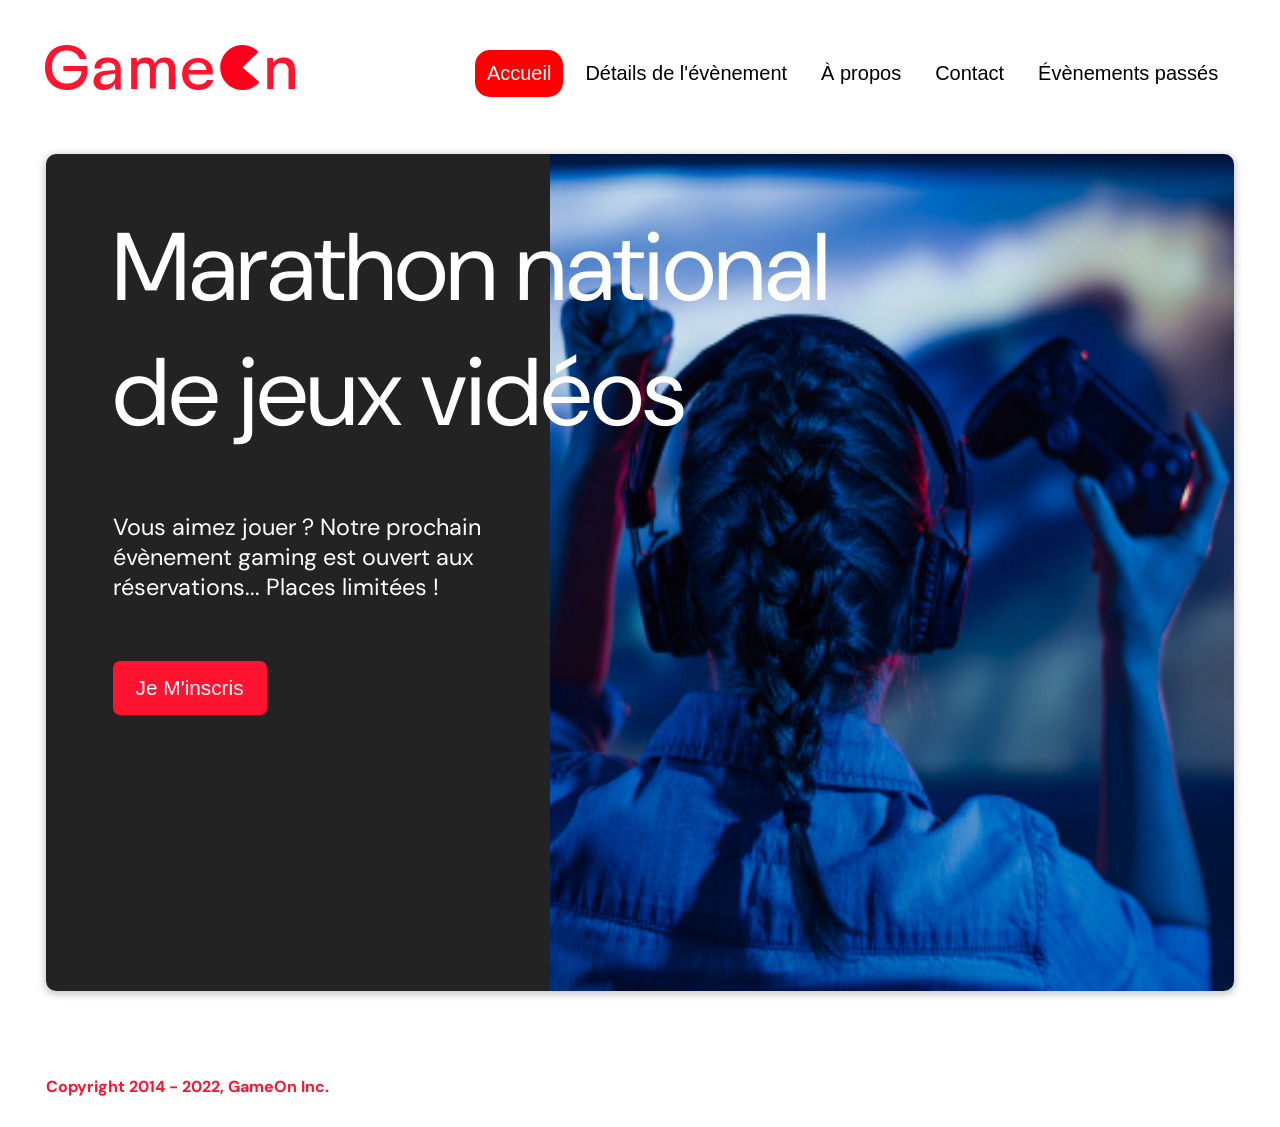
<file: index.html>
<!DOCTYPE html>
<html lang="en">
  <head>
    <meta charset="utf-8" />
    <title>Reservation</title>
    <meta name="viewport" content="width=device-width,initial-scale=1" />
    <link rel="stylesheet" href="assets/css/modal.css" />
    <link rel="stylesheet" href="https://cdnjs.cloudflare.com/ajax/libs/font-awesome/4.7.0/css/font-awesome.min.css">
    <link
      href="https://fonts.googleapis.com/css?family=DM+Sans"
      rel="stylesheet"
    />
  </head>
  <body>
    <div class="topnav" id="myTopnav">
      <div class="header-logo">
      <img alt="logo" src="assets/img/Logo.png" width="auto" height="auto" />
    </div>
    <div class="main-navbar">
      
      <a href="#" class="active"><span>Accueil</span></a>
      <a href="#"><span>Détails de l'évènement</span></a>
      <a href="#"><span>À propos</span></a>
      <a href="#"><span>Contact</span></a>
      <a href="#"><span>Évènements passés</span></a>
      <a href="javascript:void(0);" class="icon" onclick="editNav()">
        <i class="fa fa-bars"></i>
      </a>
    </div>
    </div>
  </div>
    <main>
      <div class="hero-section">
        <div class="hero-content">
          <h1 class="hero-headline">
            Marathon national<br>
            de jeux vidéos
          </h1>
          <p class="hero-text">
            Vous aimez jouer ? Notre prochain évènement gaming est ouvert
            aux réservations... Places limitées !
          </p>
          <button class="btn-signup modal-btn">
            je m'inscris
          </button>
        </div>
        <div class="hero-img">
          <img src="assets/img/bg_img.jpg" alt="img" />
        </div>
        <button class="btn-signup modal-btn">
          je m'inscris
        </button>
      </div>

      <div class="bground">
        <div class="content">
          <span class="close btn-close"></span>
          <div class="modal-body">
            <form
              id="signup"
              name="reserve"
              action="index.html"
              method="get"
            >
              <div
                class="formData">
                <label for="first">Prénom</label><br>
                <input
                  class="text-control"
                  type="text"
                  id="first"
                  name="first"
                /><br>
              </div>
              <div
                class="formData">
                <label for="last">Nom</label><br>
                <input
                  class="text-control"
                  type="text"
                  id="last"
                  name="last"
                /><br>
              </div>
              <div
                class="formData">
                <label for="email">E-mail</label><br>
                <input
                  class="text-control"
                  type="email"
                  id="email"
                  name="email"
                /><br>
              </div>
              <div
                class="formData">
                <label for="birthdate">Date de naissance</label><br>
                <input
                  class="text-control"
                  type="date"
                  id="birthdate"
                  name="birthdate"
                /><br>
              </div>
              <div
                class="formData">
                <label for="quantity">À combien de tournois GameOn avez-vous déjà participé ?</label><br>
                <input type="number" class="text-control" id="quantity" name="quantity" min="0" max="99">
              </div>
              <p class="text-label">A quel tournoi souhaitez-vous participer cette année ?</p>
              <div
                class="formData">
                <input
                  class="checkbox-input"
                  type="radio"
                  id="location1"
                  name="location"
                  value="New York"
                />
                <label class="checkbox-label" for="location1">
                  <span class="checkbox-icon"></span>
                  New York</label
                >
                <input
                  class="checkbox-input"
                  type="radio"
                  id="location2"
                  name="location"
                  value="San Francisco"
                />
                <label class="checkbox-label" for="location2">
                  <span class="checkbox-icon"></span>
                  San Francisco</label
                >
                <input
                  class="checkbox-input"
                  type="radio"
                  id="location3"
                  name="location"
                  value="Seattle"
                />
                <label class="checkbox-label" for="location3">
                  <span class="checkbox-icon"></span>
                  Seattle</label
                >
                <input
                  class="checkbox-input"
                  type="radio"
                  id="location4"
                  name="location"
                  value="Chicago"
                />
                <label class="checkbox-label" for="location4">
                  <span class="checkbox-icon"></span>
                  Chicago</label
                >
                <input
                  class="checkbox-input"
                  type="radio"
                  id="location5"
                  name="location"
                  value="Boston"
                />
                <label class="checkbox-label" for="location5">
                  <span class="checkbox-icon"></span>
                  Boston</label
                >
                <input
                  class="checkbox-input"
                  type="radio"
                  id="location6"
                  name="location"
                  value="Portland"
                />
                <label class="checkbox-label" for="location6">
                  <span class="checkbox-icon"></span>
                  Portland</label
                >
              </div>

              <div
                class="formData">
                <input
                  class="checkbox-input"
                  type="checkbox"
                  id="checkbox1"
                  name="cgu"
                />
                <label class="checkbox2-label" for="checkbox1">
                  <span class="checkbox-icon"></span>
                  J'ai lu et accepté les conditions d'utilisation.
                </label>
                <br>
                <input class="checkbox-input" type="checkbox" id="checkbox2" name="notif" />
                <label class="checkbox2-label" for="checkbox2">
                  <span class="checkbox-icon"></span>
                  Je souhaite être prévenu des prochains évènements.
                </label>
                <br>
              </div>
              <input
                class="btn-submit"
                type="submit"
                class="button"
                value="C'est parti"
              />
            </form>
            <div id="confirmation" class="hidden">
              <p class="confirm-msg">Merci pour votre inscription</p>
              <button class="btn-close btn-signup">Fermer</button>
            </div>
          </div>
        </div>
      </div>
    </main>
    <footer>
      <p class="copyrights">
        Copyright 2014 - 2022, GameOn Inc.
      </p>
    </footer>
    <script src="assets/js/modal.js"></script>
    <script src="assets/js/validateForm.js"></script>
  </body>
</html>
</file>
<file: assets/css/modal.css>
:root {
	--font-default: "DM Sans", Arial, Helvetica, sans-serif;
	--font-slab: var(--font-default);
	--modal-duration: 0.8s;
}
* {
	box-sizing: border-box;
	margin: 0;
	padding: 0;
}
/* Landing Page */

body {
	margin: 0;
	display: flex;
	flex-direction: column;
	font-family: var(--font-default);
	font-size: 18px;
	max-width: 1300px;
	margin: 0 auto;
}

p {
	margin-bottom: 0;
	padding: 0.5vw;
}

img {
	padding-right: 1rem;
}

.topnav {
	overflow: hidden;
	margin: 3.5%;
}
.header-logo {
	float: left;
}
.main-navbar {
	float: right;
}
.topnav a {
	float: left;
	display: block;
	color: #000000;
	text-align: center;
	padding: 12px 12px;
	margin: 5px;
	text-decoration: none;
	font-size: 20px;
	font-family: Roboto, sans-serif;
}
.hidden * {
	display: none;
}
.hidden .btn-signup,
.hidden .btn-submit {
	display: none;
}
.topnav a:hover {
	background-color: #ff0000;
	color: #ffffff;
	border-radius: 15px;
}

.topnav a.active {
	background-color: #ff0000;
	color: #ffffff;
	border-radius: 15px;
}

.topnav .icon {
	display: none;
}

@media screen and (max-width: 768px) {
	.topnav a {
		display: none;
	}
	.topnav a.icon {
		float: right;
		display: block;
	}
}

@media screen and (max-width: 768px) {
	.topnav.responsive {
		position: relative;
	}
	.topnav.responsive .icon {
		position: absolute;
		right: 0;
		top: 0;
	}
	.topnav.responsive a {
		float: none;
		display: block;
		text-align: left;
	}
}

@media screen and (max-width: 540px) {
	.topnav a {
		display: none;
	}
	.topnav a.icon {
		float: right;
		display: block;
		margin-top: -15px;
	}
}

main {
	font-size: 130%;
	font-weight: bolder;
	color: black;
	padding-top: 0.5vw;
	padding-left: 2vw;
	padding-right: 2vw;
	margin: 1px 20px 15px;
	border-radius: 2rem;
	text-align: justify;
}

.modal-btn {
	font-size: 145%;
	background: #fe142f;
	display: flex;
	margin: auto;
	padding: 2em;
	color: #fff;
	padding: 0.75rem 2.5rem;
	border-radius: 1rem;
	cursor: pointer;
}

.modal-btn:hover {
	background: #3876ac;
}

.footer {
	margin: 20px;
	padding: 10px;
	font-family: var(--font-slab);
}

/* Modal form */

.button {
	background: #fe142f;
	margin-top: 0.5em;
	padding: 1em;
	color: #fff;
	border-radius: 15px;
	cursor: pointer;
	font-size: 16px;
}

.button:hover {
	background: #3876ac;
}

.smFont {
	font-size: 16px;
}

.bground {
	display: none;
	position: fixed;
	z-index: 1;
	left: 0;
	top: 0;
	height: 100%;
	width: 100%;
	overflow: auto;
	background-color: rgba(26, 39, 156, 0.4);
}

.content {
	margin: 5% auto;
	width: 100%;
	max-width: 500px;
	animation-name: modalopen;
	animation-duration: var(--modal-duration);
	background: #232323;
	border-radius: 10px;
	overflow: hidden;
	position: relative;
	color: #fff;
	padding-top: 10px;
}

.modal-body {
	padding: 15px 8%;
	margin: 15px auto;
	min-height: 600px;
}

label {
	font-family: var(--font-default);
	font-size: 17px;
	font-weight: normal;
	display: inline-block;
	margin-bottom: 11px;
	margin-top: 11px;
}
input {
	padding: 8px;
	border: 0.8px solid #ccc;
	outline: none;
}
.text-control {
	margin: 0;
	padding: 8px;
	width: 100%;
	border-radius: 8px;
	font-size: 20px;
	height: 48px;
}
.formData[data-error]::after {
	content: attr(data-error);
	font-size: 0.75em;
	color: #e54858;
	display: block;
	margin-top: 7px;
	margin-bottom: 7px;
	text-align: left;
	opacity: 0;
}
.formData[data-error-visible="true"]::after {
	opacity: 1;
}
.formData[data-error-visible="true"] .text-control {
	border: 2px solid #e54858;
}
/* 
input[data-error]::after {
    content: attr(data-error);
    font-size: 0.4em;
    color: red;
} */
.checkbox-label,
.checkbox2-label {
	position: relative;
	margin-left: 36px;
	font-size: 12px;
	font-weight: normal;
}
.checkbox-label .checkbox-icon,
.checkbox2-label .checkbox-icon {
	display: block;
	width: 20px;
	height: 20px;
	border: 2px solid #279e7a;
	border-radius: 50%;
	text-indent: 29px;
	white-space: nowrap;
	position: absolute;
	left: -30px;
	top: -1px;
	transition: 0.3s;
}
.checkbox-label .checkbox-icon::after,
.checkbox2-label .checkbox-icon::after {
	content: "";
	width: 13px;
	height: 13px;
	background-color: #279e7a;
	border-radius: 50%;
	text-indent: 29px;
	white-space: nowrap;
	position: absolute;
	left: 50%;
	top: 50%;
	transform: translate(-50%, -50%);
	transition: 0.3s;
	opacity: 0;
}
.checkbox-input {
	display: none;
}
.checkbox-input:checked + .checkbox-label .checkbox-icon::after,
.checkbox-input:checked + .checkbox2-label .checkbox-icon::after {
	opacity: 1;
}
.checkbox-input:checked + .checkbox2-label .checkbox-icon {
	background: #279e7a;
}
.checkbox2-label .checkbox-icon {
	border-radius: 4px;
	border: 0;
	background: #c4c4c4;
}
.checkbox2-label .checkbox-icon::after {
	width: 7px;
	height: 4px;
	border-radius: 2px;
	background: transparent;
	border: 2px solid transparent;
	border-bottom-color: #fff;
	border-left-color: #fff;
	transform: rotate(-55deg);
	left: 21%;
	top: 19%;
}
.close {
	position: absolute;
	right: 15px;
	top: 15px;
	width: 32px;
	height: 32px;
	opacity: 1;
	cursor: pointer;
	transform: scale(0.7);
}
.close:before,
.close:after {
	position: absolute;
	left: 15px;
	content: " ";
	height: 33px;
	width: 3px;
	background-color: #fff;
}
.close:before {
	transform: rotate(45deg);
}
.close:after {
	transform: rotate(-45deg);
}
.btn-submit,
.btn-signup {
	background: #fe142f;
	display: block;
	margin: 0 auto;
	border-radius: 7px;
	font-size: 1rem;
	padding: 12px 82px;
	color: #fff;
	cursor: pointer;
	border: 0;
}
/* signin confirmation */
#confirmation {
	display: flex;
	justify-content: center;
}
#confirmation p {
	position: absolute;
	top: 33%;
	font-size: 1.5em;
	text-align: center;
	padding: 0 1em;
}
#confirmation button {
	width: 150px;
	font-size: 14px;
	position: absolute;
	bottom: 5%;
}

/* custom select styles */
.custom-select {
	position: relative;
	font-family: Arial;
	font-size: 1.1rem;
	font-weight: normal;
}

.custom-select select {
	display: none;
}
.select-selected {
	background-color: #fff;
}

/* Style the arrow inside the select element: */
.select-selected:after {
	position: absolute;
	content: "";
	top: 10px;
	right: 13px;
	width: 11px;
	height: 11px;
	border: 3px solid transparent;
	border-bottom-color: #f00;
	border-left-color: #f00;
	transform: rotate(-48deg);
	border-radius: 5px 0 5px 0;
}

/* Point the arrow upwards when the select box is open (active): */
.select-selected.select-arrow-active:after {
	transform: rotate(135deg);
	top: 13px;
}

.select-items div,
.select-selected {
	color: #000;
	padding: 11px 16px;
	border: 1px solid transparent;
	border-color: transparent transparent rgba(0, 0, 0, 0.1) transparent;
	cursor: pointer;
	border-radius: 8px;
	height: 48px;
}

/* Style items (options): */
.select-items {
	position: absolute;
	background-color: #fff;
	top: 89%;
	left: 0;
	right: 0;
	z-index: 99;
}

/* Hide the items when the select box is closed: */
.select-hide {
	display: none;
}

.select-items div:hover,
.same-as-selected {
	background-color: rgba(0, 0, 0, 0.1);
}
/* custom select end */
.text-label {
	font-weight: normal;
	font-size: 16px;
}
.hero-section {
	min-height: 93vh;
	border-radius: 10px;
	display: grid;
	grid-template-columns: repeat(12, 1fr);
	overflow: hidden;
	box-shadow: 0 2px 7px 2px rgba(0, 0, 0, 0.2);
	margin-bottom: 10px;
}
.hero-content {
	padding: 51px 67px;
	grid-column: span 4;
	background: #232323;
	color: #fff;
	position: relative;
	text-align: left;
	min-width: 424px;
}
.hero-content::after {
	content: "";
	width: 100%;
	height: 100%;
	background: #232323;
	position: absolute;
	right: -80px;
	top: 0;
}
.hero-content > * {
	position: relative;
	z-index: 1;
}
.hero-headline {
	font-size: 6rem;
	font-weight: normal;
	white-space: nowrap;
}
.hero-text {
	width: 146%;
	font-weight: normal;
	margin-top: 57px;
	padding: 0;
}
.btn-signup {
	outline: none;
	text-transform: capitalize;
	font-size: 1.3rem;
	padding: 15px 23px;
	margin: 0;
	margin-top: 59px;
}
.hero-img {
	grid-column: span 8;
}
.hero-img img {
	width: 100%;
	height: 100%;
	display: block;
	padding: 0;
}
.copyrights {
	color: #fe142f;
	padding: 0;
	font-size: 1rem;
	margin: 60px 0 30px;
	font-weight: bolder;
}
.hero-section > .btn-signup {
	display: none;
}
footer {
	padding-left: 2vw;
	padding-right: 2vw;
	margin: 0 20px;
}
@media screen and (max-width: 800px) {
	body {
		margin: 2em;
	}
	.topnav {
		margin: 0;
	}
	main {
		margin: 0;
		padding: 0;
	}
	.header-logo img {
		width: 43%;
		padding-right: 0;
	}
	.hero-section {
		display: block;
		box-shadow: unset;
		min-height: fit-content;
	}
	.hero-content {
		background: #fff;
		color: #000;
		padding: 10px 0;
		min-width: 100%;
	}
	.hero-content::after {
		content: unset;
	}
	.hero-content .btn-signup {
		display: none;
	}
	.hero-headline {
		font-size: 36px;
		font-weight: bold;
		white-space: normal;
	}
	.hero-text {
		width: 100%;
		margin-top: 10px;
		font-size: 13px;
	}
	.hero-img img {
		border-radius: 10px;
		margin-top: 10px;
	}
	.hero-section > .btn-signup {
		display: block;
		margin: 15px auto 10px;
		padding: 10px 35px;
		font-size: 14px;
		width: 50%;
	}
	.copyrights {
		margin-top: 15px;
		text-align: center;
		font-size: 10px;
	}
	.formData[data-error]::after {
		font-size: 14px;
	}
	.checkbox-label,
	.checkbox2-label {
		margin-left: 27px;
	}
	.checkbox-label .checkbox-icon,
	.checkbox2-label .checkbox-icon {
		left: -25px;
	}
	.btn-submit,
	.btn-signup {
		margin-top: 15px;
		font-size: 14px;
		padding: 12px 50px;
	}
}

@keyframes modalopen {
	from {
		opacity: 0;
		transform: translateY(-150px);
	}
	to {
		opacity: 1;
	}
}
</file>
